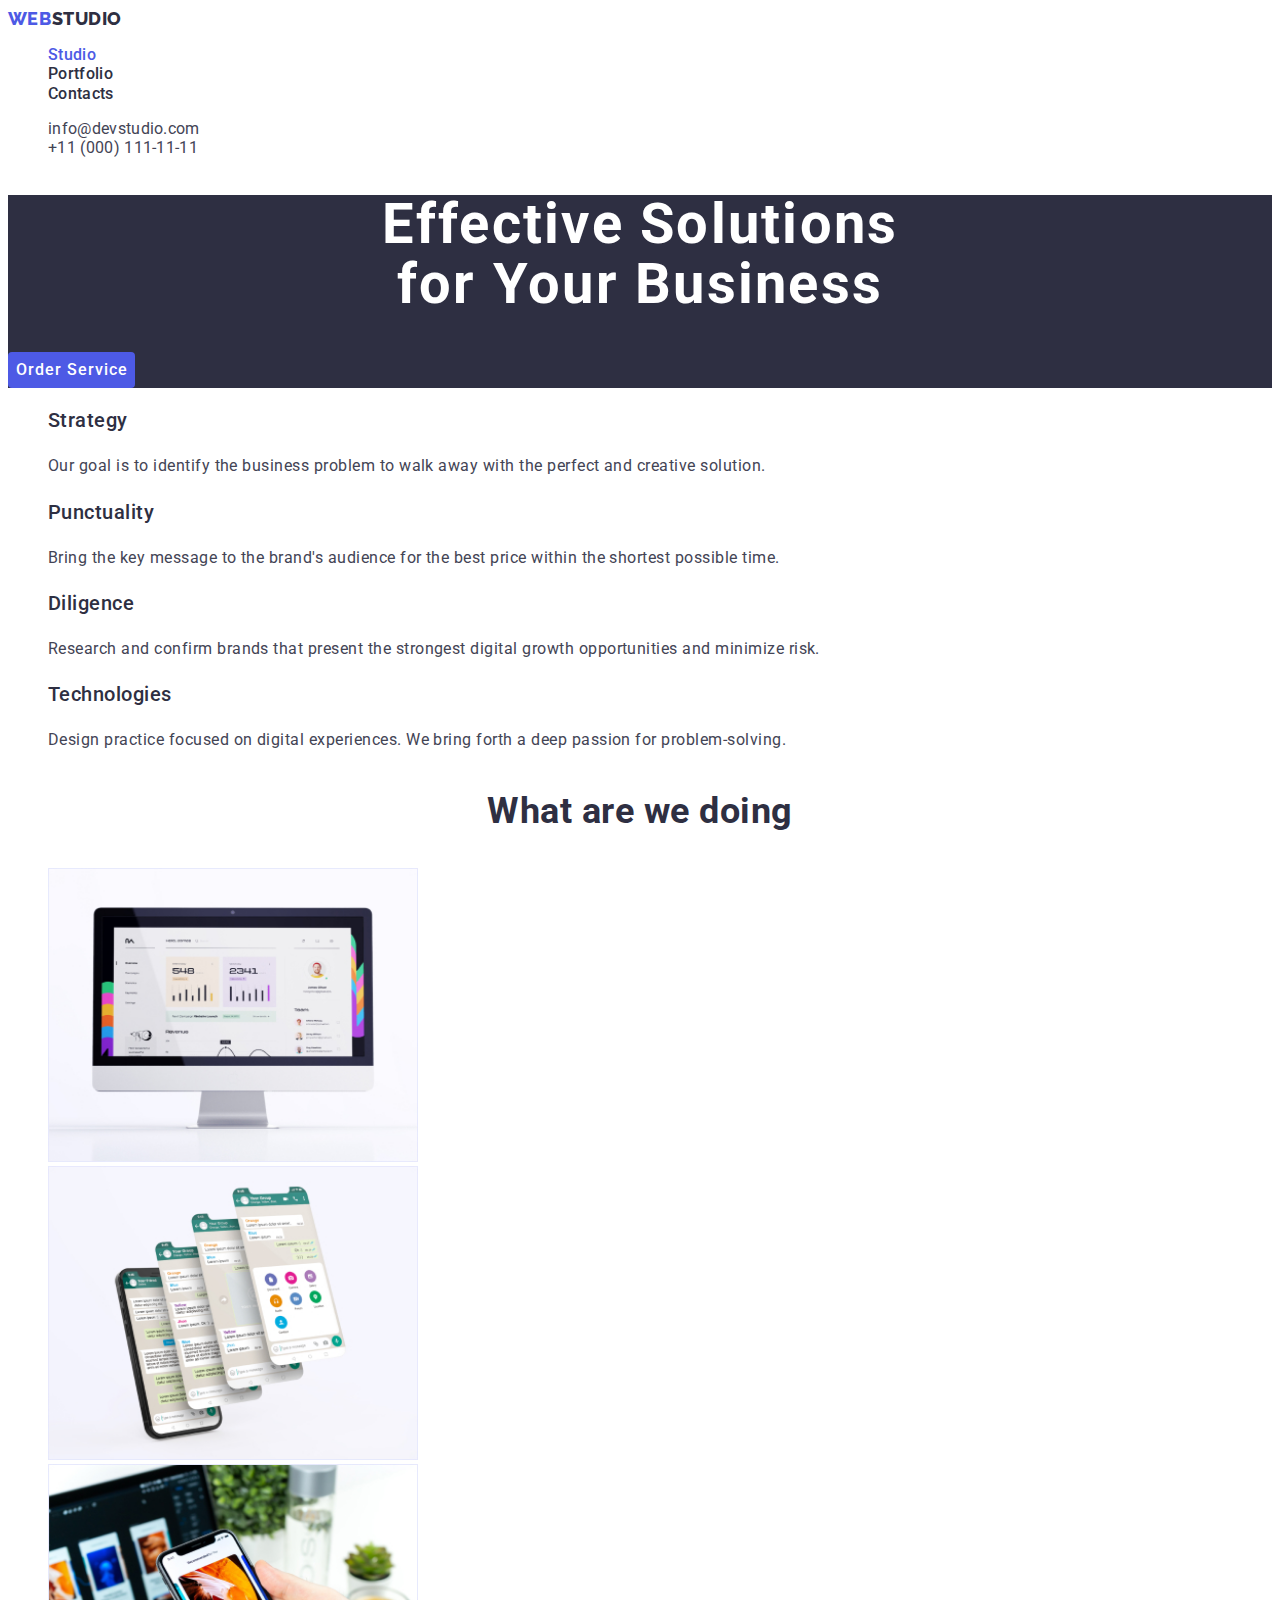
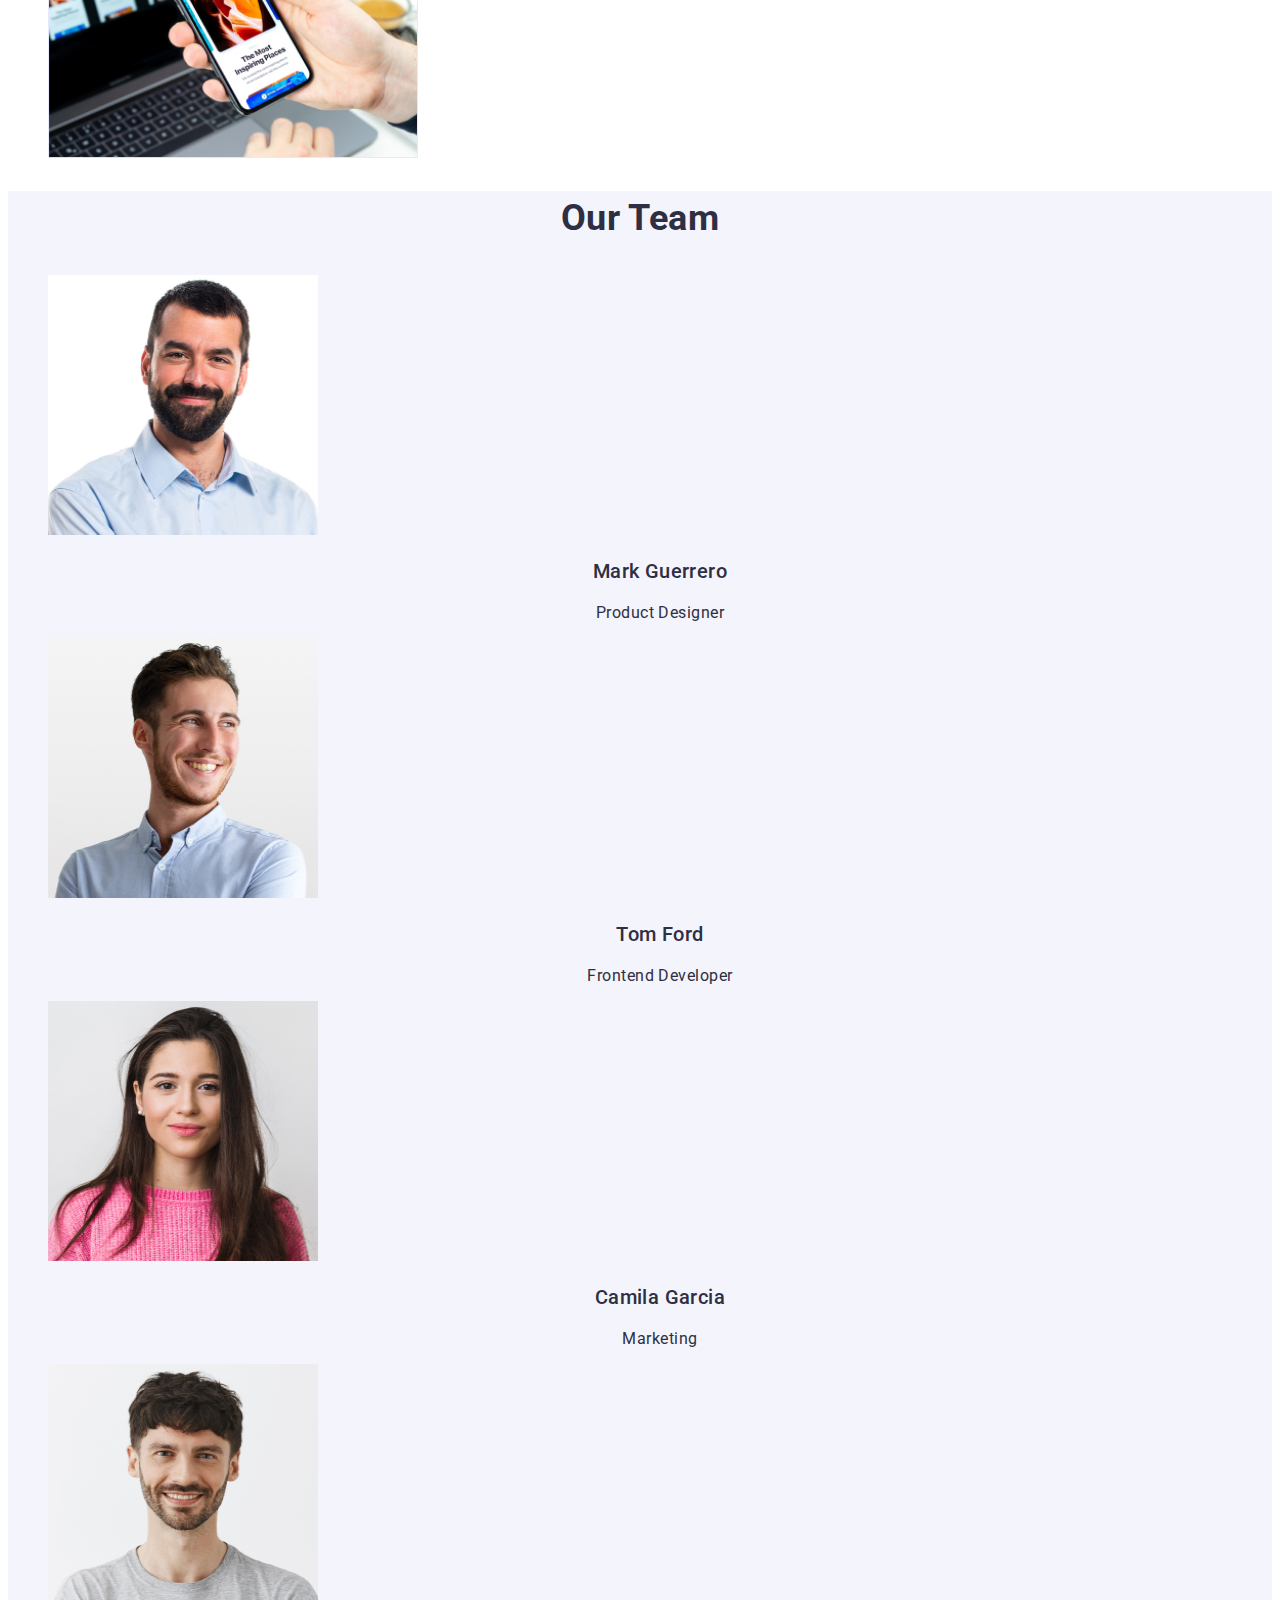
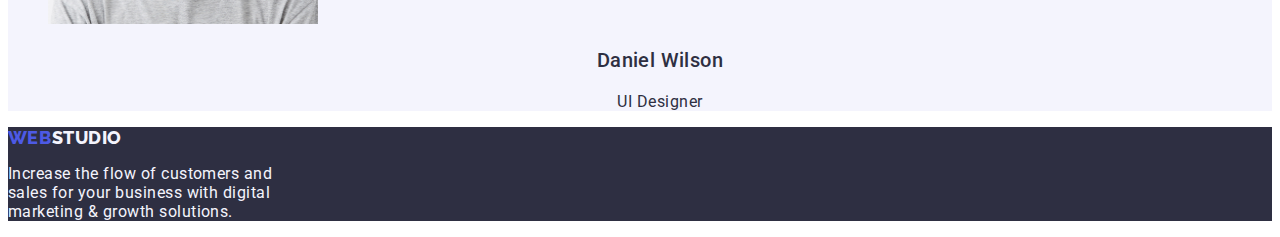
<file: index.html>
<!DOCTYPE html>
<html lang="en">
  <head>
    <meta charset="UTF-8" />
    <meta name="viewport" content="width=device-width, initial-scale=1.0" />
    <title>Studio</title>
    <link rel="stylesheet" href="./css/style.css" />
    <link
      href="https://fonts.googleapis.com/css2?family=Raleway:wght@800&family=Roboto:wght@400;500;700;900&display=swap"
      rel="stylesheet"
    />
  </head>
  <body>
    <header class="page-header">
      <nav>
        <a href="./index.html" class="logo-link">
          <span class="logo">WEB</span>
          <span class="studio">STUDIO</span>
        </a>
        <ul class="nav-menu list">
          <li><a href="./index.html" class="page current">Studio</a></li>
          <li><a href="./portfolio.html" class="page">Portfolio</a></li>
          <li><a href="#Contacts" class="page">Contacts</a></li>
        </ul>
      </nav>
      <ul class="contacts-menu list">
        <li>
          <a href="mailto:info@devstudio.com" class="item"
            >info@devstudio.com</a
          >
        </li>
        <li>
          <a href="tel:+110001111111" class="item">+11 (000) 111-11-11</a>
        </li>
      </ul>
    </header>

    <main>
      <!--Section 1-->
      <section class="hero bg-hero">
        <h1 class="hero-title">Effective Solutions <br />for Your Business</h1>
        <button type="button" class="button primary primary">
          Order Service
        </button>
      </section>
      <!--Section 2-->
      <section class="section">
        <div class="container">
          <ul class="benefits list">
            <li>
              <h3 class="title">Strategy</h3>
              <p class="description">
                Our goal is to identify the business problem to walk away with
                the perfect and creative solution.
              </p>
            </li>
            <li>
              <h3 class="title">Punctuality</h3>
              <p class="description">
                Bring the key message to the brand's audience for the best price
                within the shortest possible time.
              </p>
            </li>
            <li>
              <h3 class="title">Diligence</h3>
              <p class="description">
                Research and confirm brands that present the strongest digital
                growth opportunities and minimize risk.
              </p>
            </li>
            <li>
              <h3 class="title">Technologies</h3>
              <p class="description">
                Design practice focused on digital experiences. We bring forth a
                deep passion for problem-solving.
              </p>
            </li>
          </ul>
        </div>
      </section>
      <!--Section 3-->
      <section class="section">
        <div class="container">
          <h2 class="section-title">What are we doing</h2>
          <ul class="what-we-do list">
            <li>
              <img
                src="./images/image-1.jpg"
                alt="monitor"
                width="370"
                height="294"
              />
            </li>
            <li>
              <img
                src="./images/image-2.jpg"
                alt="mobile phone"
                width="370"
                height="294"
              />
            </li>
            <li>
              <img
                src="./images/image-3.jpg"
                alt="mobile phone and laptop"
                width="370"
                height="294"
              />
            </li>
          </ul>
        </div>
      </section>
      <!--Section 4-->
      <section class="section bg-team">
        <div class="container">
          <h2 class="section-title">Our Team</h2>
          <ul class="team list">
            <li>
              <img
                src="./images/mark-guerrero.jpg"
                alt="Mark Guerrero"
                width="270"
                height="260"
              />
              <h3 class="name">Mark Guerrero</h3>
              <p class="position">Product Designer</p>
            </li>
            <li>
              <img
                src="./images/tom-ford.jpg"
                alt="Tom Ford"
                width="270"
                height="260"
              />
              <h3 class="name">Tom Ford</h3>
              <p class="position">Frontend Developer</p>
            </li>
            <li>
              <img
                src="./images/camila-garcia.jpg"
                alt="Camila Garcia"
                width="270"
                height="260"
              />
              <h3 class="name">Camila Garcia</h3>
              <p class="position">Marketing</p>
            </li>
            <li>
              <img
                src="./images/daniel-wilson.jpg"
                alt="Daniel Wilson"
                width="270"
                height="260"
              /><br />
              <h3 class="name">Daniel Wilson</h3>
              <p class="position">UI Designer</p>
            </li>
          </ul>
        </div>
      </section>
    </main>

    <!--footer-->
    <footer class="page-footer bg-footer">
      <div>
        <a href="./index.html" class="logo-link">
          <span class="logo">WEB</span>
          <span class="studio-footer">STUDIO</span>
        </a>
        <p class="footer-description">
          Increase the flow of customers and<br />
          sales for your business with digital <br />
          marketing & growth solutions.
        </p>
      </div>
    </footer>
  </body>
</html>
</file>
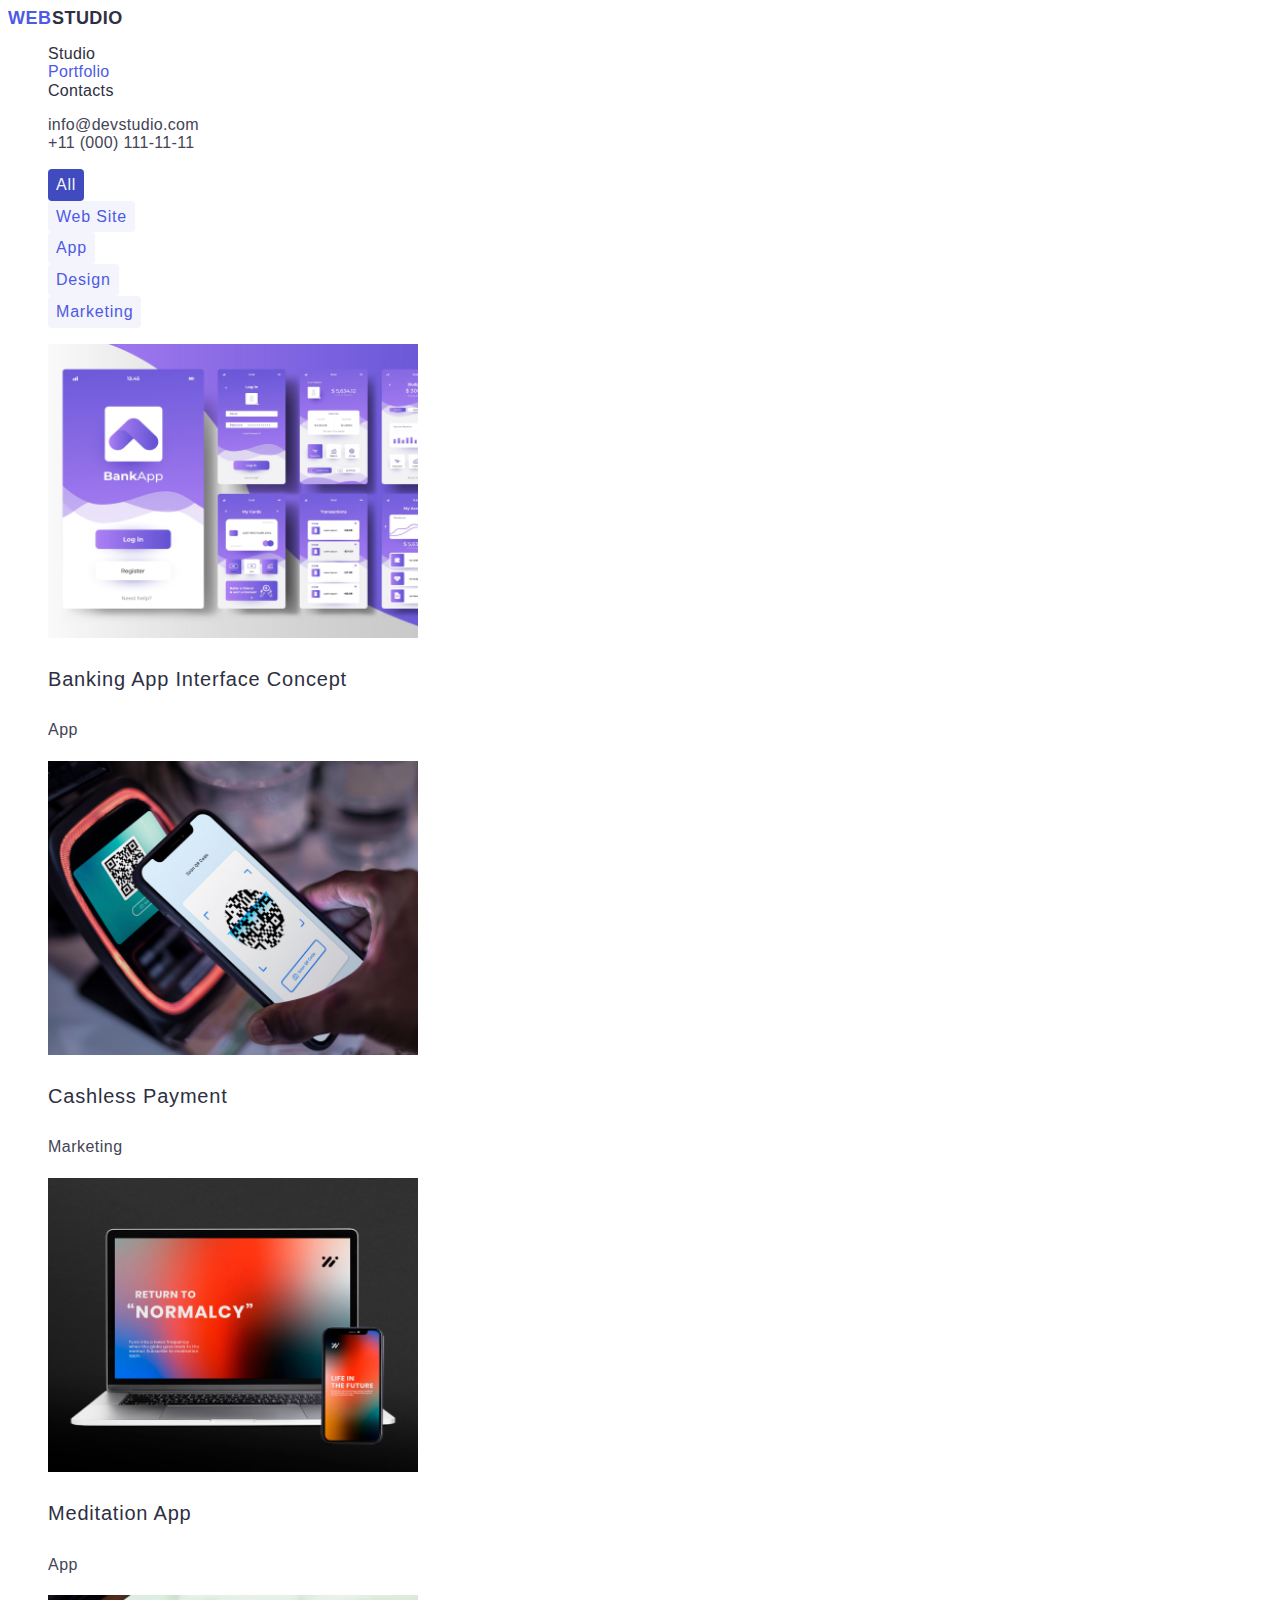
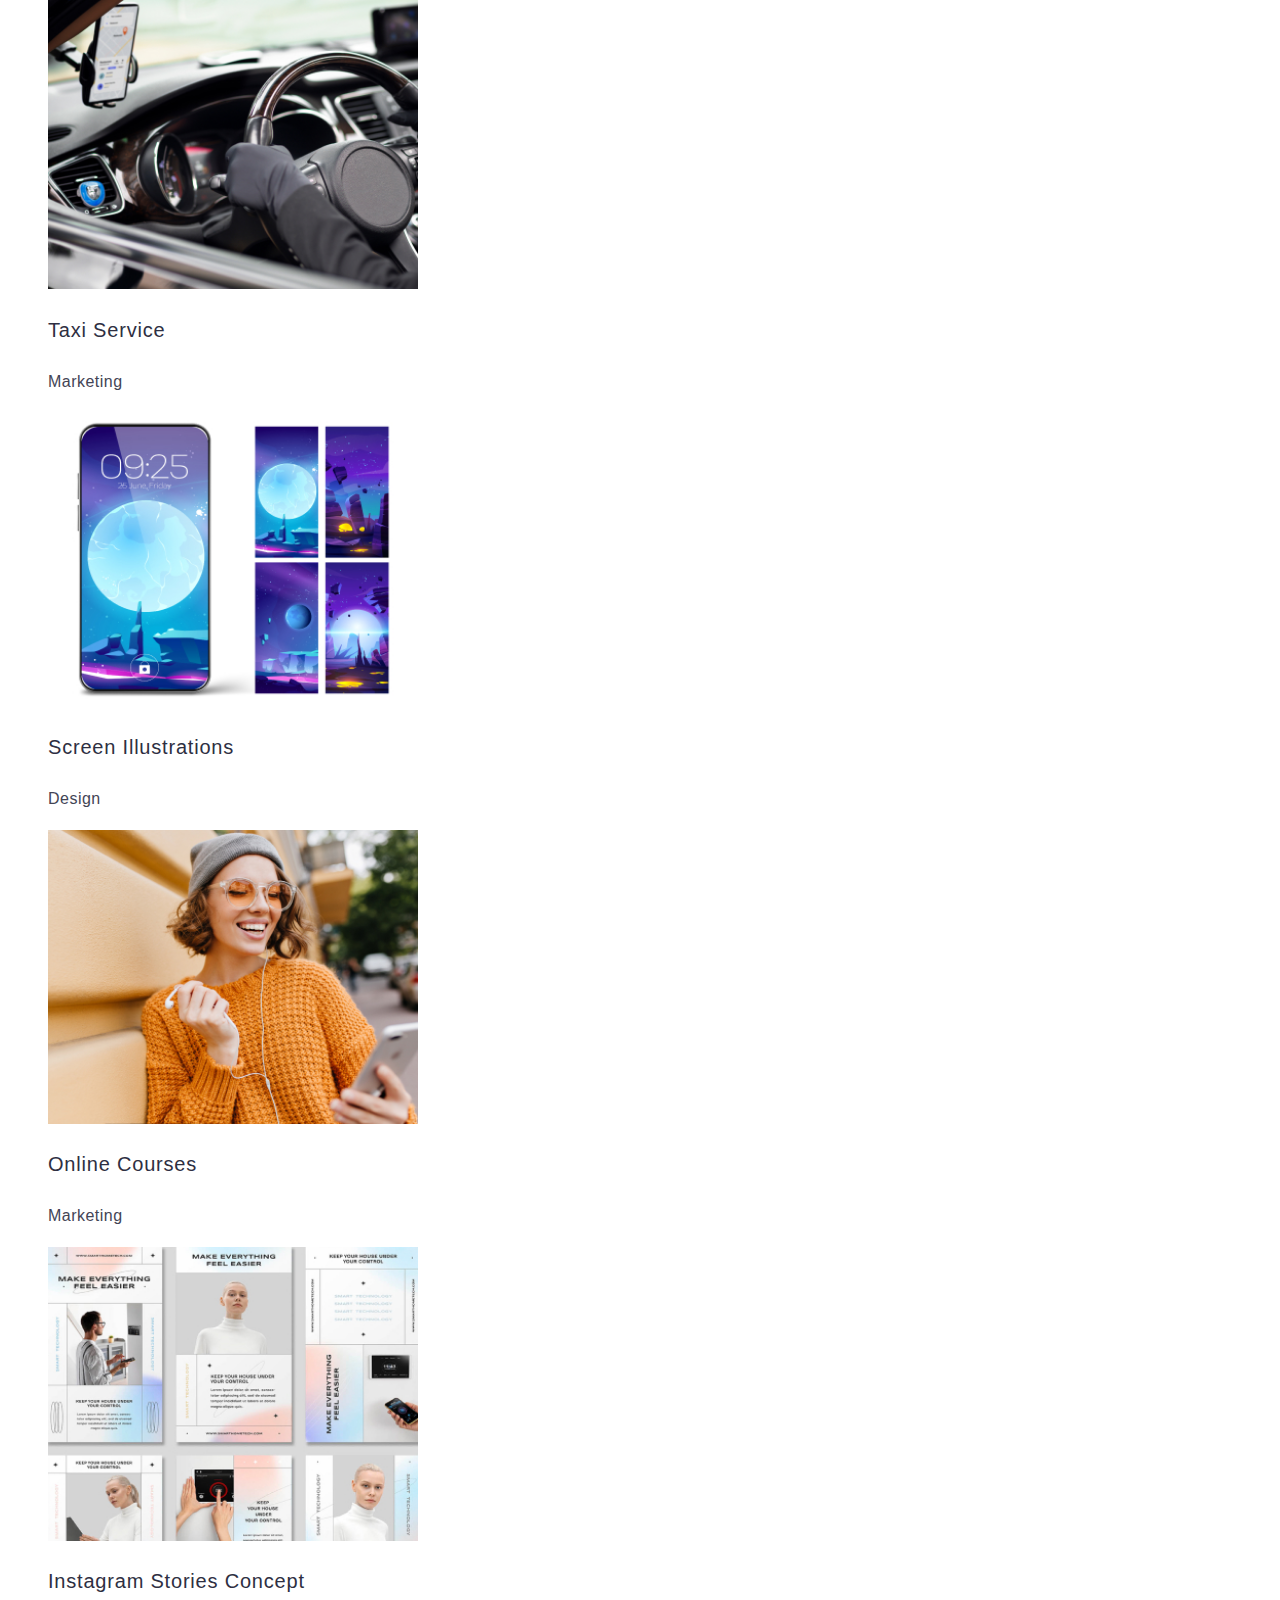
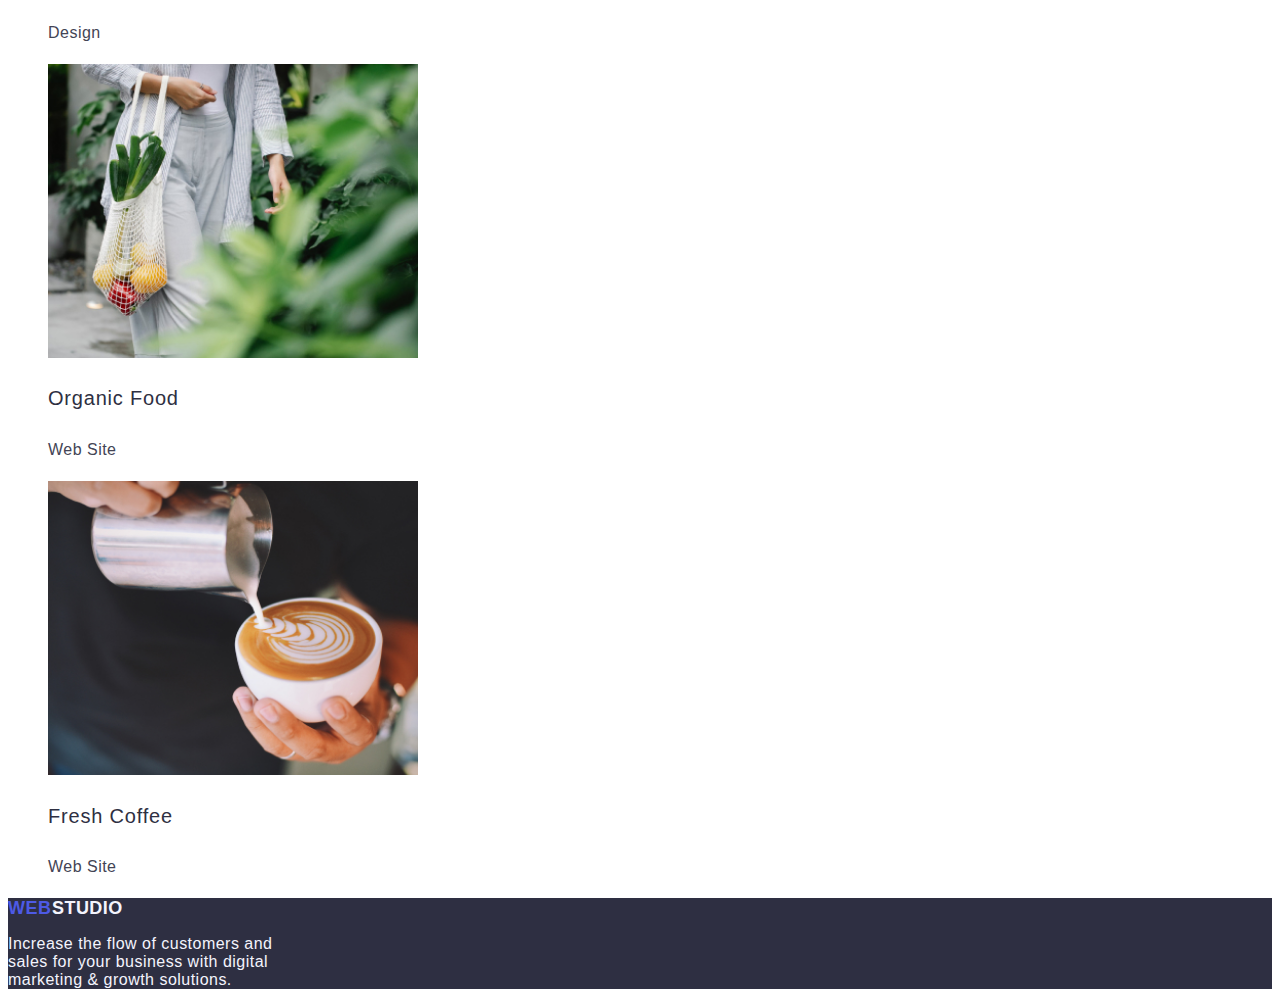
<file: portfolio.html>
<!DOCTYPE html>
<html lang="en">
  <head>
    <meta charset="UTF-8" />
    <meta name="viewport" content="width=device-width, initial-scale=1.0" />
    <title>Portfolio</title>
    <link rel="stylesheet" href="./css/style.css" />
  </head>
  <body>
    <header class="page-header">
      <nav>
        <a href="./index.html" class="logo-link">
          <span class="logo">WEB</span>
          <span class="studio">STUDIO</span>
        </a>
        <ul class="nav-menu list">
          <li><a href="./index.html" class="page">Studio</a></li>
          <li><a href="./portfolio.html" class="page current">Portfolio</a></li>
          <li><a href="#Contacts" class="page">Contacts</a></li>
        </ul>
      </nav>
      <ul class="contacts-menu list">
        <li>
          <a href="mailto:info@devstudio.com" class="item"
            >info@devstudio.com</a
          >
        </li>
        <li>
          <a href="tel:+110001111111" class="item">+11 (000) 111-11-11</a>
        </li>
      </ul>
    </header>
    <main>
      <!--Section1-->
      <section>
        <div class="container">
          <!--Buttons-->
          <ul class="filters list">
            <li>
              <button type="button" class="button filter current">All</button>
            </li>
            <li>
              <button type="button" class="button filter">Web Site</button>
            </li>
            <li>
              <button type="button" class="button filter">App</button>
            </li>
            <li>
              <button type="button" class="button filter">Design</button>
            </li>
            <li>
              <button type="button" class="button filter">Marketing</button>
            </li>
          </ul>

          <!--Projects-->
          <ul class="project list">
            <li>
              <a href="#" class="project">
                <img
                  src="./images/bankapp.jpg"
                  alt="Banking App Interface Concept"
                  width="370"
                  height="294"
                />
                <h2 class="name">Banking App Interface Concept</h2>
                <p class="type">App</p>
              </a>
            </li>
            <li>
              <a href="#" class="project">
                <img
                  src="./images/cashless.jpg"
                  alt="Cashless Payment"
                  width="370"
                  height="294"
                />
                <h2 class="name">Cashless Payment</h2>
                <p class="type">Marketing</p>
              </a>
            </li>
            <li>
              <a href="#" class="project">
                <img
                  src="./images/Meditation.jpg"
                  alt="Meditation App"
                  width="370"
                  height="294"
                />
                <h2 class="name">Meditation App</h2>
                <p class="type">App</p>
              </a>
            </li>
            <li>
              <a href="#" class="project">
                <img
                  src="./images/taxiservice.jpg"
                  alt="Taxi Service"
                  width="370"
                  height="294"
                />
                <h2 class="name">Taxi Service</h2>
                <p class="type">Marketing</p>
              </a>
            </li>
            <li>
              <a href="#" class="project">
                <img
                  src="./images/screenillustrations.jpg"
                  alt="Screen Illustrations"
                  width="370"
                  height="294"
                />
                <h2 class="name">Screen Illustrations</h2>
                <p class="type">Design</p>
              </a>
            </li>
            <li>
              <a href="#" class="project">
                <img
                  src="./images/online.jpg"
                  alt="Online Courses"
                  width="370"
                  height="294"
                />
                <h2 class="name">Online Courses</h2>
                <p class="type">Marketing</p>
              </a>
            </li>
            <li>
              <a href="#" class="project">
                <img
                  src="./images/instagramstories.jpg"
                  alt="Instagram Stories Concept"
                  width="370"
                  height="294"
                />
                <h2 class="name">Instagram Stories Concept</h2>
                <p class="type">Design</p>
              </a>
            </li>
            <li>
              <a href="#" class="project">
                <img
                  src="./images/organicfood.jpg"
                  alt="Organic Food"
                  width="370"
                  height="294"
                />
                <h2 class="name">Organic Food</h2>
                <p class="type">Web Site</p>
              </a>
            </li>
            <li>
              <a href="#" class="project">
                <img
                  src="./images/freshcoffee.jpg"
                  alt="Fresh Coffee"
                  width="370"
                  height="294"
                />
                <h2 class="name">Fresh Coffee</h2>
                <p class="type">Web Site</p>
              </a>
            </li>
          </ul>
        </div>
      </section>
    </main>
    <!--footer-->
    <footer class="page-footer bg-footer">
      <div>
        <a href="./index.html" class="logo-link">
          <span class="logo">WEB</span>
          <span span class="studio-footer">STUDIO</span>
        </a>
        <p class="footer-description">
          Increase the flow of customers and<br />
          sales for your business with digital <br />
          marketing & growth solutions.
        </p>
      </div>
    </footer>
  </body>
</html>
</file>
<file: css/style.css>
:root {
  --iriscolor: #4d5ae5;
  --navyblue: #2e2f42;
  --navcolor: black;
  --oceancolor: #404bbf;
  --whitecolor: white;
  --slatecolor: #434455;
  --btn-filter: #f5f4fa;
  --primary-text-color: #757575;
  --cloud: #f4f4fd;
}

body {
  font-family: "Roboto", sans-serif;
  font-size: 16px;
  letter-spacing: 0.03em;
  color: var(--slatecolor);
}

.logo-link {
  text-decoration: none;
  font-size: 0px;
  font-family: "Raleway", sans-serif;
  font-weight: 800;
}

.logo-link > span {
  font-size: 18px;
}
.logo {
  color: var(--iriscolor);
}

.studio {
  color: var(--navyblue);
}

.studio-footer {
  color: var(--cloud);
}

.nav-menu .page {
  color: var(--navyblue);
  text-decoration: none;
  font-weight: 500;
  font-size: 16px;
  line-height: 1.15;
  letter-spacing: 0.02em;
}

.list {
  list-style-type: none;
}

.nav-menu .page:hover,
.nav-menu .page:focus,
.nav-menu .page.current,
.contacts-menu .item:hover,
.contacts-menu .item:focus {
  color: var(--iriscolor);
}

.contacts-menu .item {
  color: var(--slatecolor);
  font-weight: 400;
  font-size: 16px;
  line-height: 1.14;
  letter-spacing: 0.02em;
  text-decoration: none;
}

.bg-hero {
  background-color: var(--navyblue);
}

.hero-title {
  color: var(--whitecolor);
  font-size: 56px;
  font-weight: 700;
  line-height: 1.07;
  text-align: center;
  letter-spacing: 0.04em;
}

.button {
  cursor: pointer;
  border-color: transparent;
  letter-spacing: 0.05em;
  font-family: inherit;
  font-size: 16px;
  border-radius: 4px;
}

.button.primary {
  background-color: var(--iriscolor);
  color: var(--whitecolor);
  font-weight: 500;
  line-height: 1.87;
  letter-spacing: 0.06em;
}

.button.primary:hover,
.button.primary:focus {
  background-color: var(--oceancolor);
}

.button.filter {
  background-color: var(--cloud);
  color: var(--iriscolor);
  font-weight: 500;
  line-height: 1.62;
}

.button.filter:hover,
.button.filter:focus,
.button.filter.current {
  background-color: var(--oceancolor);
  color: var(--cloud);
}

.section-title {
  text-align: center;
  color: var(--navyblue);
  font-size: 36px;
  font-weight: 700;
  line-height: 1.5;
}

.benefits .title {
  font-size: 20px;
  font-weight: 500;
  color: var(--navyblue);
}

.benefits .description {
  color: var(--slatecolor);
  line-height: 1.71;
  font-size: 16px;
  font-weight: 400;
}
.team .name {
  color: var(--navyblue);
  font-weight: 500;
  font-size: 20px;
  text-align: center;
  letter-spacing: 0.02em;
}

.position {
  color: var(--navyblue);
  font-size: 16px;
  font-style: normal;
  font-weight: 400;
  text-align: center;
}

.bg-team {
  background-color: var(--cloud);
}

.bg-footer {
  background-color: var(--navyblue);
}

.footer-description {
  color: var(--cloud);
}

.project {
  text-decoration: none;
}

.project .name {
  color: var(--navyblue);
  font-weight: 500;
  font-size: 20px;
  line-height: 2;
  letter-spacing: 0.04em;
}

.project .type {
  color: var(--slatecolor);
  font-weight: 400;
  font-size: 16px;
  line-height: 1.87;
}
</file>
